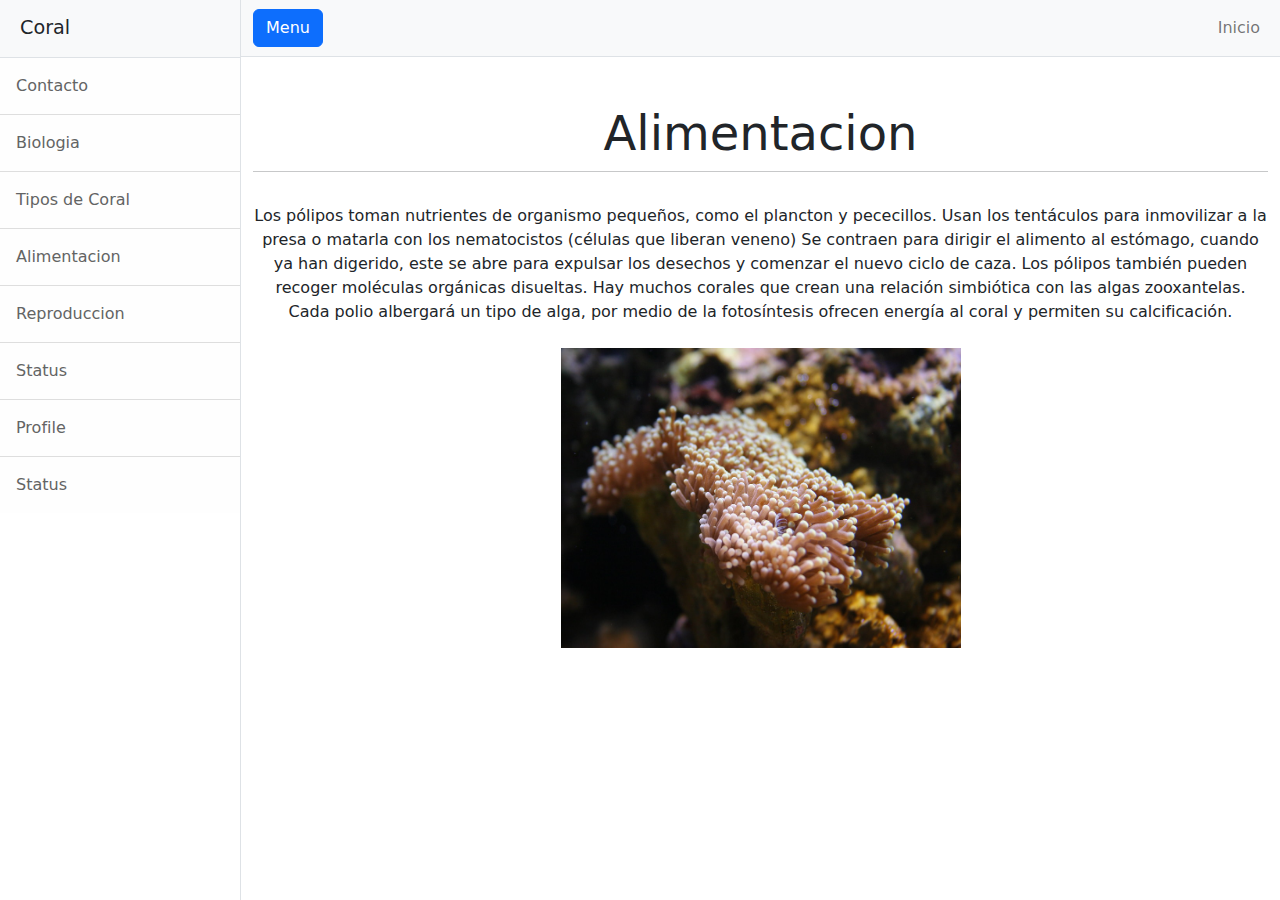
<file: sitio1/alimentacion/alimentacion.html>
<!DOCTYPE html>
<html lang="es">
    <head>
        <meta charset="utf-8" />
        <meta name="viewport" content="width=device-width, initial-scale=1, shrink-to-fit=no" />
        <meta name="description" content="" />
        <meta name="author" content="" />
        <title>Alimentacion</title>
        <!-- Favicon-->
        <link rel="icon" type="image/x-icon" href="assets/favicon.ico" />
        <!-- Core theme CSS (includes Bootstrap)-->
        <link href="css/styles.css" rel="stylesheet" />
    </head>
    <body>
        <div class="d-flex" id="wrapper">
            <!-- Sidebar-->
            <div class="border-end bg-white" id="sidebar-wrapper">
                <div class="sidebar-heading border-bottom bg-light">Coral</div>
                <div class="list-group list-group-flush">
                    <a class="list-group-item list-group-item-action list-group-item-light p-3" href="../prueba1/contacto.html">Contacto</a>
                    <a class="list-group-item list-group-item-action list-group-item-light p-3" href="../biologia/biologia.html">Biologia</a>
                    <a class="list-group-item list-group-item-action list-group-item-light p-3" href="../tipos-coral/tipos-coral.html">Tipos de Coral</a>
                    <a class="list-group-item list-group-item-action list-group-item-light p-3" href="#!">Alimentacion</a>
                    <a class="list-group-item list-group-item-action list-group-item-light p-3" href="../reproduccion/reproduccion.html">Reproduccion</a>
                    <a class="list-group-item list-group-item-action list-group-item-light p-3" href="#!">Status</a>
                    <a class="list-group-item list-group-item-action list-group-item-light p-3" href="#!">Profile</a>
                    <a class="list-group-item list-group-item-action list-group-item-light p-3" href="#!">Status</a>
                </div>
            </div>
            <!-- Page content wrapper-->
            <div id="page-content-wrapper">
                <!-- Top navigation-->
                <nav class="navbar navbar-expand-lg navbar-light bg-light border-bottom">
                    <div class="container-fluid">
                        <button class="btn btn-primary" id="sidebarToggle">Menu</button>
                        <button class="navbar-toggler" type="button" data-bs-toggle="collapse" data-bs-target="#navbarSupportedContent" aria-controls="navbarSupportedContent" aria-expanded="false" aria-label="Toggle navigation"><span class="navbar-toggler-icon"></span></button>
                        <div class="collapse navbar-collapse" id="navbarSupportedContent">
                            <ul class="navbar-nav ms-auto mt-2 mt-lg-0">
                                <li class="nav-item active"><a class="nav-link" href="../index.html">Inicio</a></li>
                                
                                <!--

                                <li class="nav-item dropdown">
                                    <a class="nav-link dropdown-toggle" id="navbarDropdown" href="#" role="button" data-bs-toggle="dropdown" aria-haspopup="true" aria-expanded="false">Dropdown</a>
                                    <div class="dropdown-menu dropdown-menu-end" aria-labelledby="navbarDropdown">
                                        <a class="dropdown-item" href="#!">Action</a>
                                        <a class="dropdown-item" href="#!">Another action</a>
                                        <div class="dropdown-divider"></div>
                                        <a class="dropdown-item" href="#!">Something else here</a>
                                    </div>
                                </li>

                                -->

                            </ul>
                        </div>
                    </div>
                </nav>
                <!-- Page content-->
                <div class="container-fluid">

                    <h3 class="mt-5 display-5 text-center">Alimentacion</h3>
                    <hr class="my-2">

                    <br>

                    <p class="text-center">
                        Los pólipos toman nutrientes de organismo pequeños, como el plancton y pececillos. 
                        Usan los tentáculos para inmovilizar a la presa o matarla con los nematocistos 
                        (células que liberan veneno)

                        Se contraen para dirigir el alimento al estómago, cuando ya han digerido, 
                        este se abre para expulsar los desechos y comenzar el nuevo ciclo de caza. 
                        Los pólipos también pueden recoger moléculas orgánicas disueltas.

                        Hay muchos corales que crean una relación simbiótica con las algas zooxantelas. 
                        Cada polio albergará un tipo de alga, por medio de la fotosíntesis ofrecen energía 
                        al coral y permiten su calcificación.

                        <br>
                        <br>

                        <img src="../images/punta_corles.jpg" alt="punta coral" height="300px" width="400px">

                        <br>
                        <br>

                    </p>


                </div>
            </div>
        </div>
        <!-- Bootstrap core JS-->
        <script src="https://cdn.jsdelivr.net/npm/bootstrap@5.2.3/dist/js/bootstrap.bundle.min.js"></script>
        <!-- Core theme JS-->
        <script src="js/scripts.js"></script>
    </body>
</html>
</file>
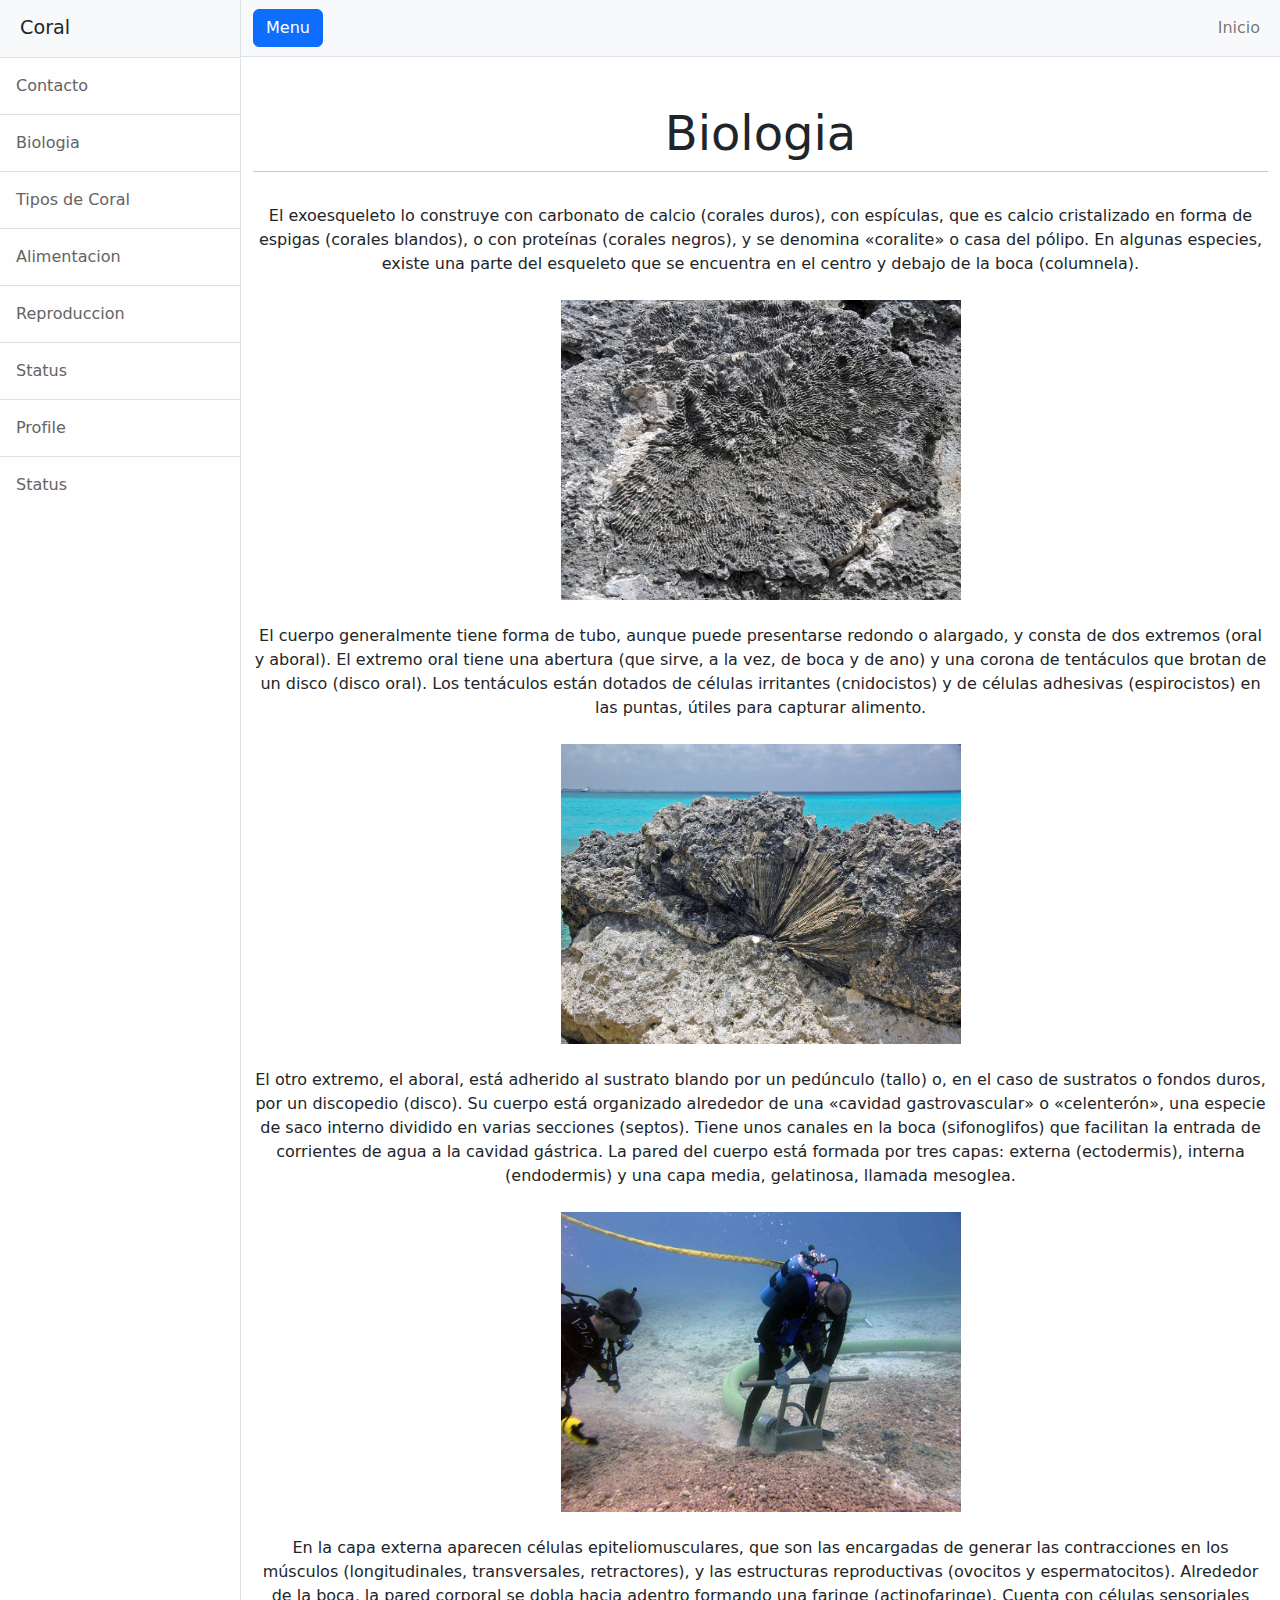
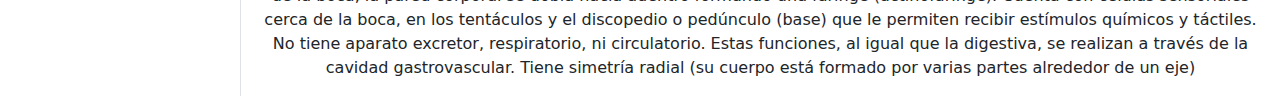
<file: sitio1/biologia/biologia.html>
<!DOCTYPE html>
<html lang="es">
    <head>
        <meta charset="utf-8" />
        <meta name="viewport" content="width=device-width, initial-scale=1, shrink-to-fit=no" />
        <meta name="description" content="" />
        <meta name="author" content="" />
        <title>Biologia</title>
        <!-- Favicon-->
        <link rel="icon" type="image/x-icon" href="assets/favicon.ico" />
        <!-- Core theme CSS (includes Bootstrap)-->
        <link href="css/styles.css" rel="stylesheet" />
    </head>
    <body>
        <div class="d-flex" id="wrapper">
            <!-- Sidebar-->
            <div class="border-end bg-white" id="sidebar-wrapper">
                <div class="sidebar-heading border-bottom bg-light">Coral</div>
                <div class="list-group list-group-flush">
                    <a class="list-group-item list-group-item-action list-group-item-light p-3" href="../prueba1/contacto.html">Contacto</a>
                    <a class="list-group-item list-group-item-action list-group-item-light p-3" href="#!">Biologia</a>
                    <a class="list-group-item list-group-item-action list-group-item-light p-3" href="../tipos-coral/tipos-coral.html">Tipos de Coral</a>
                    <a class="list-group-item list-group-item-action list-group-item-light p-3" href="../alimentacion/alimentacion.html">Alimentacion</a>
                    <a class="list-group-item list-group-item-action list-group-item-light p-3" href="../reproduccion/reproduccion.html">Reproduccion</a>
                    <a class="list-group-item list-group-item-action list-group-item-light p-3" href="#!">Status</a>
                    <a class="list-group-item list-group-item-action list-group-item-light p-3" href="#!">Profile</a>
                    <a class="list-group-item list-group-item-action list-group-item-light p-3" href="#!">Status</a>
                </div>
            </div>
            <!-- Page content wrapper-->
            <div id="page-content-wrapper">
                <!-- Top navigation-->
                <nav class="navbar navbar-expand-lg navbar-light bg-light border-bottom">
                    <div class="container-fluid">
                        <button class="btn btn-primary" id="sidebarToggle">Menu</button>
                        <button class="navbar-toggler" type="button" data-bs-toggle="collapse" data-bs-target="#navbarSupportedContent" aria-controls="navbarSupportedContent" aria-expanded="false" aria-label="Toggle navigation"><span class="navbar-toggler-icon"></span></button>
                        <div class="collapse navbar-collapse" id="navbarSupportedContent">
                            <ul class="navbar-nav ms-auto mt-2 mt-lg-0">
                                <li class="nav-item active"><a class="nav-link" href="../index.html">Inicio</a></li>
                                
                                <!--

                                <li class="nav-item dropdown">
                                    <a class="nav-link dropdown-toggle" id="navbarDropdown" href="#" role="button" data-bs-toggle="dropdown" aria-haspopup="true" aria-expanded="false">Dropdown</a>
                                    <div class="dropdown-menu dropdown-menu-end" aria-labelledby="navbarDropdown">
                                        <a class="dropdown-item" href="#!">Action</a>
                                        <a class="dropdown-item" href="#!">Another action</a>
                                        <div class="dropdown-divider"></div>
                                        <a class="dropdown-item" href="#!">Something else here</a>
                                    </div>
                                </li>

                                -->

                            </ul>
                        </div>
                    </div>
                </nav>
                <!-- Page content-->
                <div class="container-fluid">

                    <h3 class="mt-5 display-5 text-center">Biologia</h3>
                    <hr class="my-2">

                    <br>

                    <p class="text-center">
                        El exoesqueleto lo construye con carbonato de calcio (corales duros), con espículas, 
                        que es calcio cristalizado en forma de espigas (corales blandos), o con proteínas 
                        (corales negros), y se denomina «coralite» o casa del pólipo.
                        En algunas especies, existe una parte del esqueleto que se encuentra en el centro y
                        debajo de la boca (columnela).

                        <br>
                        <br>

                        <img src="../images/coral_rocas_dos.jpg" alt="roca y coral" height="300px" width="400px">

                        <br>
                        <br>

                        El cuerpo generalmente tiene forma de tubo, aunque puede presentarse redondo o
                        alargado, y consta de dos extremos (oral y aboral).

                        El extremo oral tiene una abertura (que sirve, a la vez, de boca y de ano) y 
                        una corona de tentáculos que brotan de un disco (disco oral).

                        Los tentáculos están dotados de células irritantes (cnidocistos) y de células
                        adhesivas (espirocistos) en las puntas, útiles para capturar alimento.

                        <br>
                        <br>

                        <img src="../images/coral_roca.jpg" alt="coral roca" height="300px" width="400px">

                        <br>
                        <br>

                        El otro extremo, el aboral, está adherido al sustrato blando por un pedúnculo
                        (tallo) o, en el caso de sustratos o fondos duros, por un discopedio (disco).

                        Su cuerpo está organizado alrededor de una «cavidad gastrovascular» o «celenterón», 
                        una especie de saco interno dividido en varias secciones (septos).

                        Tiene unos canales en la boca (sifonoglifos) que facilitan la entrada de corrientes
                        de agua a la cavidad gástrica.

                        La pared del cuerpo está formada por tres capas: externa (ectodermis), interna
                        (endodermis) y una capa media, gelatinosa, llamada mesoglea.

                        <br>
                        <br>

                        <img src="../images/buzos_corales.jpg" alt="coral buzos" height="300px" width="400px">

                        <br>
                        <br>

                        En la capa externa aparecen células epiteliomusculares, que son las encargadas
                        de generar las contracciones en los músculos (longitudinales, transversales, retractores), 
                        y las estructuras reproductivas (ovocitos y espermatocitos).

                        Alrededor de la boca, la pared corporal se dobla hacia adentro formando una 
                        faringe (actinofaringe).

                        Cuenta con células sensoriales cerca de la boca, en los tentáculos y el 
                        discopedio o pedúnculo (base) que le permiten recibir estímulos químicos y táctiles.

                        No tiene aparato excretor, respiratorio, ni circulatorio. Estas funciones, 
                        al igual que la digestiva, se realizan a través de la cavidad gastrovascular.

                        Tiene simetría radial (su cuerpo está formado por varias partes alrededor de un eje)

                    </p>


                </div>
            </div>
        </div>
        <!-- Bootstrap core JS-->
        <script src="https://cdn.jsdelivr.net/npm/bootstrap@5.2.3/dist/js/bootstrap.bundle.min.js"></script>
        <!-- Core theme JS-->
        <script src="js/scripts.js"></script>
    </body>
</html>
</file>
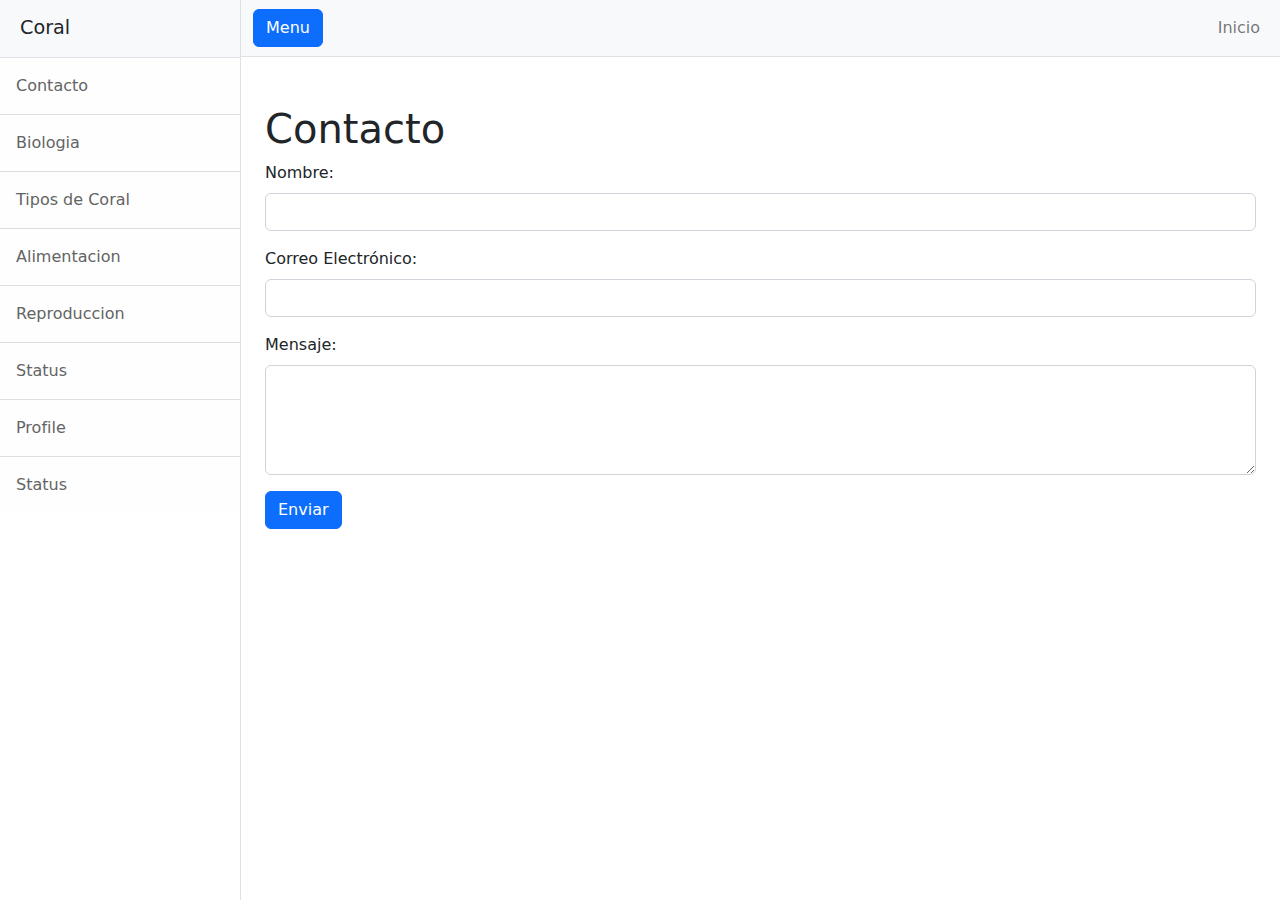
<file: sitio1/prueba1/contacto.html>
<!DOCTYPE html>
<html lang="es">
    <head>
        <meta charset="utf-8" />
        <meta name="viewport" content="width=device-width, initial-scale=1, shrink-to-fit=no" />
        <meta name="description" content="" />
        <meta name="author" content="" />
        <title>Contacto</title>
        <!-- Favicon-->
        <link rel="icon" type="image/x-icon" href="assets/favicon.ico" />
        <!-- Core theme CSS (includes Bootstrap)-->
        <link href="css/styles.css" rel="stylesheet" />
    </head>
    <body>
        <div class="d-flex" id="wrapper">
            <!-- Sidebar-->
            <div class="border-end bg-white" id="sidebar-wrapper">
                <div class="sidebar-heading border-bottom bg-light">Coral</div>
                <div class="list-group list-group-flush">
                    <a class="list-group-item list-group-item-action list-group-item-light p-3" href="#!">Contacto</a>
                    <a class="list-group-item list-group-item-action list-group-item-light p-3" href="../biologia/biologia.html">Biologia</a>
                    <a class="list-group-item list-group-item-action list-group-item-light p-3" href="../tipos-coral/tipos-coral.html">Tipos de Coral</a>
                    <a class="list-group-item list-group-item-action list-group-item-light p-3" href="../alimentacion/alimentacion.html">Alimentacion</a>
                    <a class="list-group-item list-group-item-action list-group-item-light p-3" href="../reproduccion/reproduccion.html">Reproduccion</a>
                    <a class="list-group-item list-group-item-action list-group-item-light p-3" href="#!">Status</a>
                    <a class="list-group-item list-group-item-action list-group-item-light p-3" href="#!">Profile</a>
                    <a class="list-group-item list-group-item-action list-group-item-light p-3" href="#!">Status</a>
                </div>
            </div>
            <!-- Page content wrapper-->
            <div id="page-content-wrapper">
                <!-- Top navigation-->
                <nav class="navbar navbar-expand-lg navbar-light bg-light border-bottom">
                    <div class="container-fluid">
                        <button class="btn btn-primary" id="sidebarToggle">Menu</button>
                        <button class="navbar-toggler" type="button" data-bs-toggle="collapse" data-bs-target="#navbarSupportedContent" aria-controls="navbarSupportedContent" aria-expanded="false" aria-label="Toggle navigation"><span class="navbar-toggler-icon"></span></button>
                        <div class="collapse navbar-collapse" id="navbarSupportedContent">
                            <ul class="navbar-nav ms-auto mt-2 mt-lg-0">
                                <li class="nav-item active"><a class="nav-link" href="../index.html">Inicio</a></li>
                                
                                <!--

                                <li class="nav-item dropdown">
                                    <a class="nav-link dropdown-toggle" id="navbarDropdown" href="#" role="button" data-bs-toggle="dropdown" aria-haspopup="true" aria-expanded="false">Dropdown</a>
                                    <div class="dropdown-menu dropdown-menu-end" aria-labelledby="navbarDropdown">
                                        <a class="dropdown-item" href="#!">Action</a>
                                        <a class="dropdown-item" href="#!">Another action</a>
                                        <div class="dropdown-divider"></div>
                                        <a class="dropdown-item" href="#!">Something else here</a>
                                    </div>
                                </li>

                                -->

                            </ul>
                        </div>
                    </div>
                </nav>
                <!-- Page content-->
                <div class="container-fluid">
                    
                    <!--

                    <h1 class="mt-4">Simple Sidebar</h1>
                    <p>The starting state of the menu will appear collapsed on smaller screens, and will appear non-collapsed on larger screens. When toggled using the button below, the menu will change.</p>
                    <p>
                        Make sure to keep all page content within the
                        <code>#page-content-wrapper</code>
                        . The top navbar is optional, and just for demonstration. Just create an element with the
                        <code>#sidebarToggle</code>
                        ID which will toggle the menu when clicked.aaaaaaaaaaaaaaaaaaaaaaaaaaaaaaaaaaaaaaaaaaaaaaaaaaaaaaaaaaaaaaaaaaaaaaaaaaaaa
                    </p>

                    -->

                    <div class="container mt-5">
                        <h1>Contacto</h1>
                        <form>
                            <div class="mb-3">
                                <label for="nombre" class="form-label">Nombre:</label>
                                <input type="text" class="form-control" id="nombre" name="nombre" required>
                            </div>
                            <div class="mb-3">
                                <label for="email" class="form-label">Correo Electrónico:</label>
                                <input type="email" class="form-control" id="email" name="email" required>
                            </div>
                            <div class="mb-3">
                                <label for="mensaje" class="form-label">Mensaje:</label>
                                <textarea class="form-control" id="mensaje" name="mensaje" rows="4" required></textarea>
                            </div>
                            <button type="" class="btn btn-primary">Enviar</button>
                        </form>
                    </div>

                </div>
            </div>
        </div>
        <!-- Bootstrap core JS-->
        <script src="https://cdn.jsdelivr.net/npm/bootstrap@5.2.3/dist/js/bootstrap.bundle.min.js"></script>
        <!-- Core theme JS-->
        <script src="js/scripts.js"></script>
    </body>
</html>
</file>
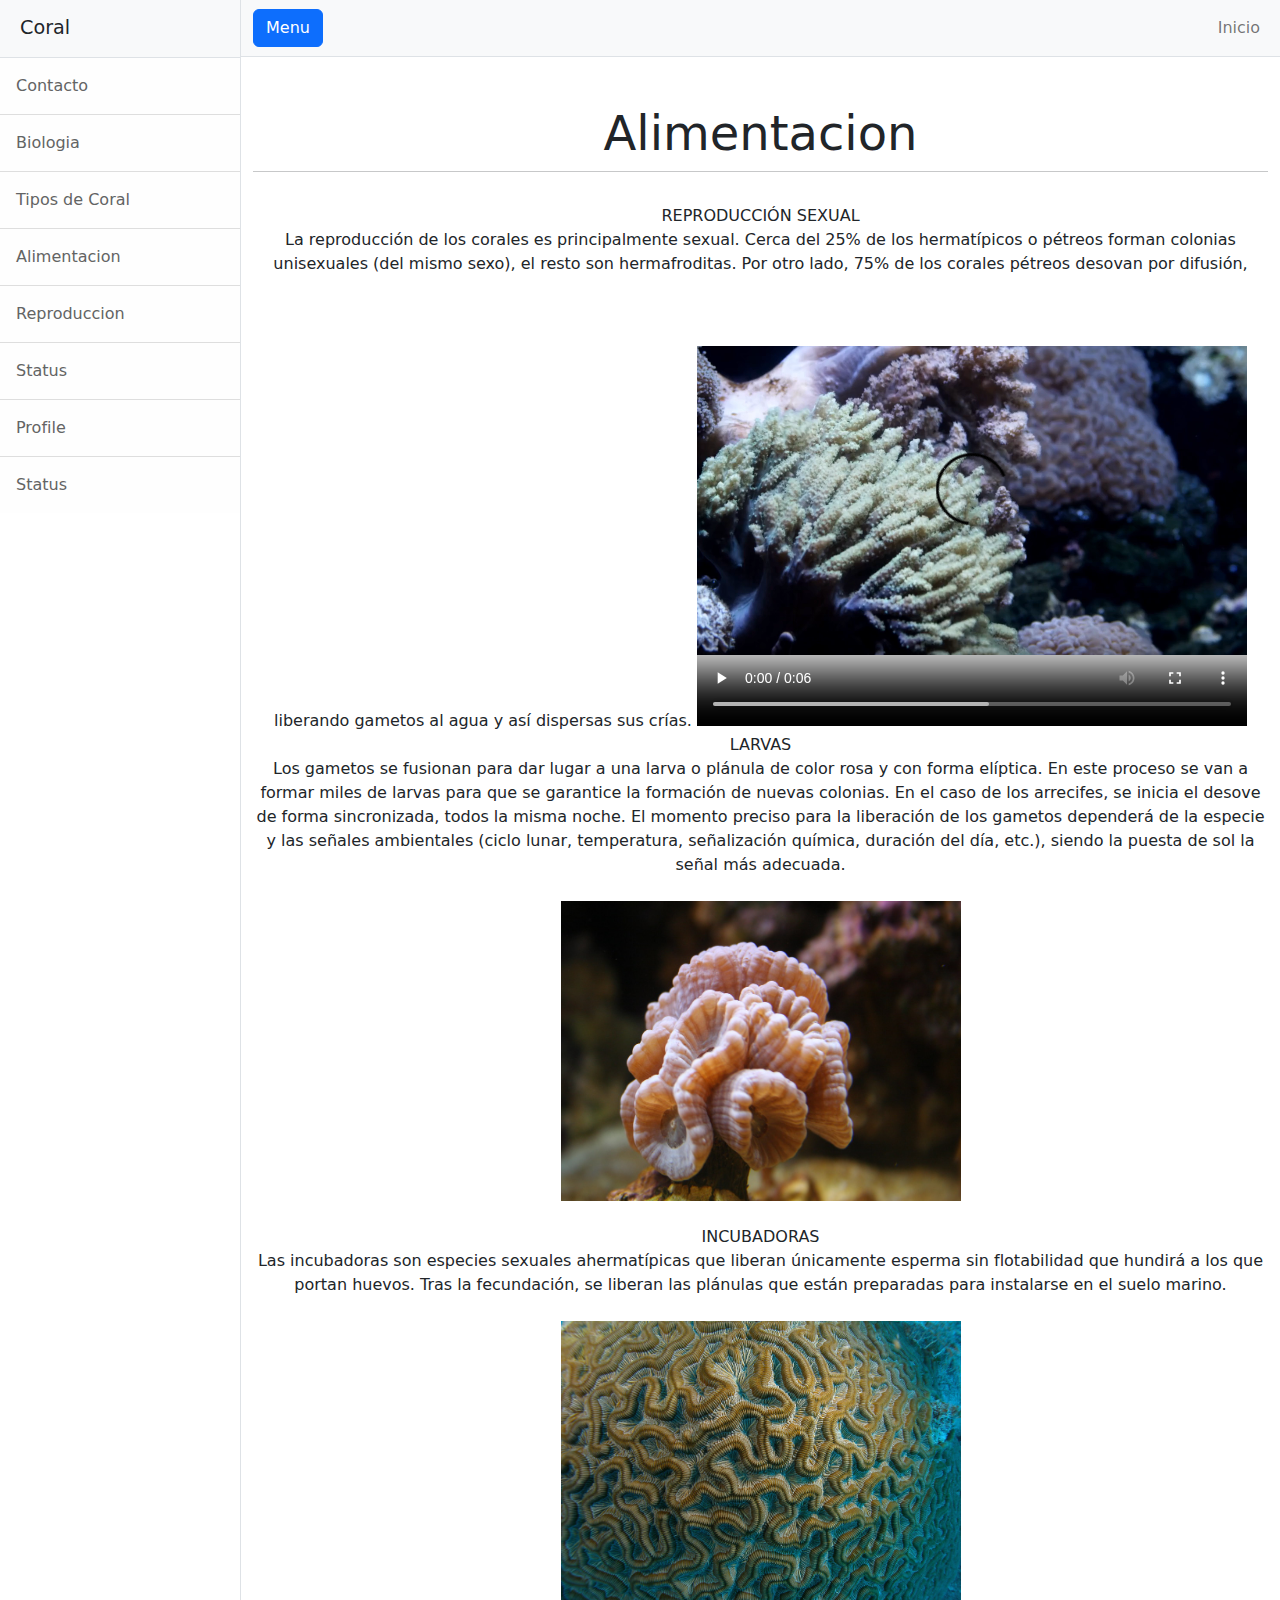
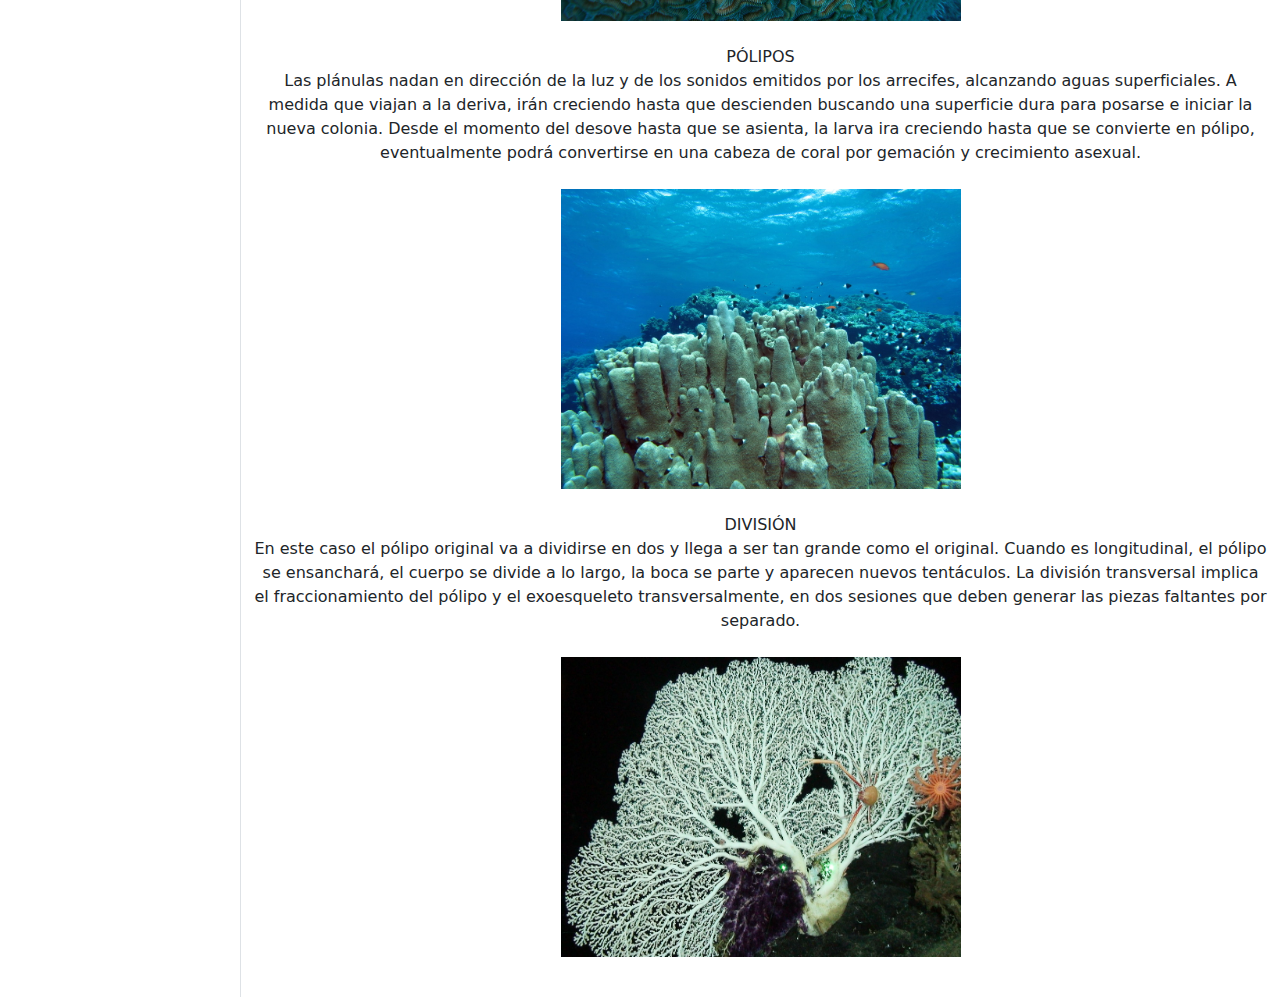
<file: sitio1/reproduccion/reproduccion.html>
<!DOCTYPE html>
<html lang="es">
    <head>
        <meta charset="utf-8" />
        <meta name="viewport" content="width=device-width, initial-scale=1, shrink-to-fit=no" />
        <meta name="description" content="" />
        <meta name="author" content="" />
        <title>Reproduccion</title>
        <!-- Favicon-->
        <link rel="icon" type="image/x-icon" href="assets/favicon.ico" />
        <!-- Core theme CSS (includes Bootstrap)-->
        <link href="css/styles.css" rel="stylesheet" />
    </head>
    <body>
        <div class="d-flex" id="wrapper">
            <!-- Sidebar-->
            <div class="border-end bg-white" id="sidebar-wrapper">
                <div class="sidebar-heading border-bottom bg-light">Coral</div>
                <div class="list-group list-group-flush">
                    <a class="list-group-item list-group-item-action list-group-item-light p-3" href="../prueba1/contacto.html">Contacto</a>
                    <a class="list-group-item list-group-item-action list-group-item-light p-3" href="../biologia/biologia.html">Biologia</a>
                    <a class="list-group-item list-group-item-action list-group-item-light p-3" href="../tipos-coral/tipos-coral.html">Tipos de Coral</a>
                    <a class="list-group-item list-group-item-action list-group-item-light p-3" href="../alimentacion/alimentacion.html">Alimentacion</a>
                    <a class="list-group-item list-group-item-action list-group-item-light p-3" href="#!">Reproduccion</a>
                    <a class="list-group-item list-group-item-action list-group-item-light p-3" href="#!">Status</a>
                    <a class="list-group-item list-group-item-action list-group-item-light p-3" href="#!">Profile</a>
                    <a class="list-group-item list-group-item-action list-group-item-light p-3" href="#!">Status</a>
                </div>
            </div>
            <!-- Page content wrapper-->
            <div id="page-content-wrapper">
                <!-- Top navigation-->
                <nav class="navbar navbar-expand-lg navbar-light bg-light border-bottom">
                    <div class="container-fluid">
                        <button class="btn btn-primary" id="sidebarToggle">Menu</button>
                        <button class="navbar-toggler" type="button" data-bs-toggle="collapse" data-bs-target="#navbarSupportedContent" aria-controls="navbarSupportedContent" aria-expanded="false" aria-label="Toggle navigation"><span class="navbar-toggler-icon"></span></button>
                        <div class="collapse navbar-collapse" id="navbarSupportedContent">
                            <ul class="navbar-nav ms-auto mt-2 mt-lg-0">
                                <li class="nav-item active"><a class="nav-link" href="../index.html">Inicio</a></li>
                                
                                <!--

                                <li class="nav-item dropdown">
                                    <a class="nav-link dropdown-toggle" id="navbarDropdown" href="#" role="button" data-bs-toggle="dropdown" aria-haspopup="true" aria-expanded="false">Dropdown</a>
                                    <div class="dropdown-menu dropdown-menu-end" aria-labelledby="navbarDropdown">
                                        <a class="dropdown-item" href="#!">Action</a>
                                        <a class="dropdown-item" href="#!">Another action</a>
                                        <div class="dropdown-divider"></div>
                                        <a class="dropdown-item" href="#!">Something else here</a>
                                    </div>
                                </li>

                                -->

                            </ul>
                        </div>
                    </div>
                </nav>
                <!-- Page content-->
                <div class="container-fluid">

                    <h3 class="mt-5 display-5 text-center">Alimentacion</h3>
                    <hr class="my-2">

                    <br>

                    <p class="text-center">
                        
                        REPRODUCCIÓN SEXUAL
                        <br>
                        La reproducción de los corales es principalmente sexual. 
                        Cerca del 25% de los hermatípicos o pétreos forman colonias unisexuales
                        (del mismo sexo), el resto son hermafroditas. 
                        Por otro lado, 75% de los corales pétreos desovan por difusión, 
                        liberando gametos al agua y así dispersas sus crías.


                        <video src="../videos/coral_pasando.mp4" class="mx-auto display-4" autoplay controls height="450px" width="550px"></video>

                        <br>

                        LARVAS
                        <br>
                        Los gametos se fusionan para dar lugar a una larva o plánula de color rosa
                        y con forma elíptica. En este proceso se van a formar miles de larvas para que
                        se garantice la formación de nuevas colonias.

                        En el caso de los arrecifes, se inicia el desove de forma sincronizada, 
                        todos la misma noche. El momento preciso para la liberación de los gametos
                        dependerá de la especie y las señales ambientales 
                        (ciclo lunar, temperatura, señalización química, duración del día, etc.), siendo la puesta 
                        de sol la señal más adecuada.

                        <br>
                        <br>

                        <img src="../images/coral_rosa_desenfoque.jpg" alt="" height="300px" width="400px">

                        <br>
                        <br>

                        INCUBADORAS
                        <br>
                        Las incubadoras son especies sexuales ahermatípicas
                        que liberan únicamente esperma sin flotabilidad que hundirá a los que portan huevos. 
                        Tras la fecundación, se liberan las plánulas que están preparadas para instalarse en el suelo marino.

                        <br>
                        <br>

                        <img src="../images/vista_coral.jpg" alt="" height="300px" width="400px">

                        <br>
                        <br>

                        PÓLIPOS
                        <br>
                        Las plánulas nadan en dirección de la luz y de los sonidos emitidos por 
                        los arrecifes, alcanzando aguas superficiales. A medida que viajan a la deriva, 
                        irán creciendo hasta que descienden buscando una superficie dura para posarse e 
                        iniciar la nueva colonia.

                        Desde el momento del desove hasta que se asienta, la larva ira creciendo hasta
                        que se convierte en pólipo, eventualmente podrá convertirse en una cabeza de 
                        coral por gemación y crecimiento asexual.

                        <br>
                        <br>

                        <img src="../images/coral_pilares.jpg" alt="" height="300px" width="400px">

                        <br>
                        <br>

                        DIVISIÓN
                        <br>
                        En este caso el pólipo original va a dividirse en dos y llega a ser tan grande como el
                        original. Cuando es longitudinal, el pólipo se ensanchará,  el cuerpo se divide a lo largo, 
                        la boca se parte y aparecen nuevos tentáculos.

                        La división transversal implica el fraccionamiento del pólipo y el exoesqueleto
                        transversalmente, en dos sesiones que deben generar las piezas faltantes por separado.

                        <br>
                        <br>

                        <img src="../images/coral_blanco.jpg" alt="" height="300px" width="400px">

                        <br>
                        <br>

                    </p>


                </div>
            </div>
        </div>
        <!-- Bootstrap core JS-->
        <script src="https://cdn.jsdelivr.net/npm/bootstrap@5.2.3/dist/js/bootstrap.bundle.min.js"></script>
        <!-- Core theme JS-->
        <script src="js/scripts.js"></script>
    </body>
</html>
</file>
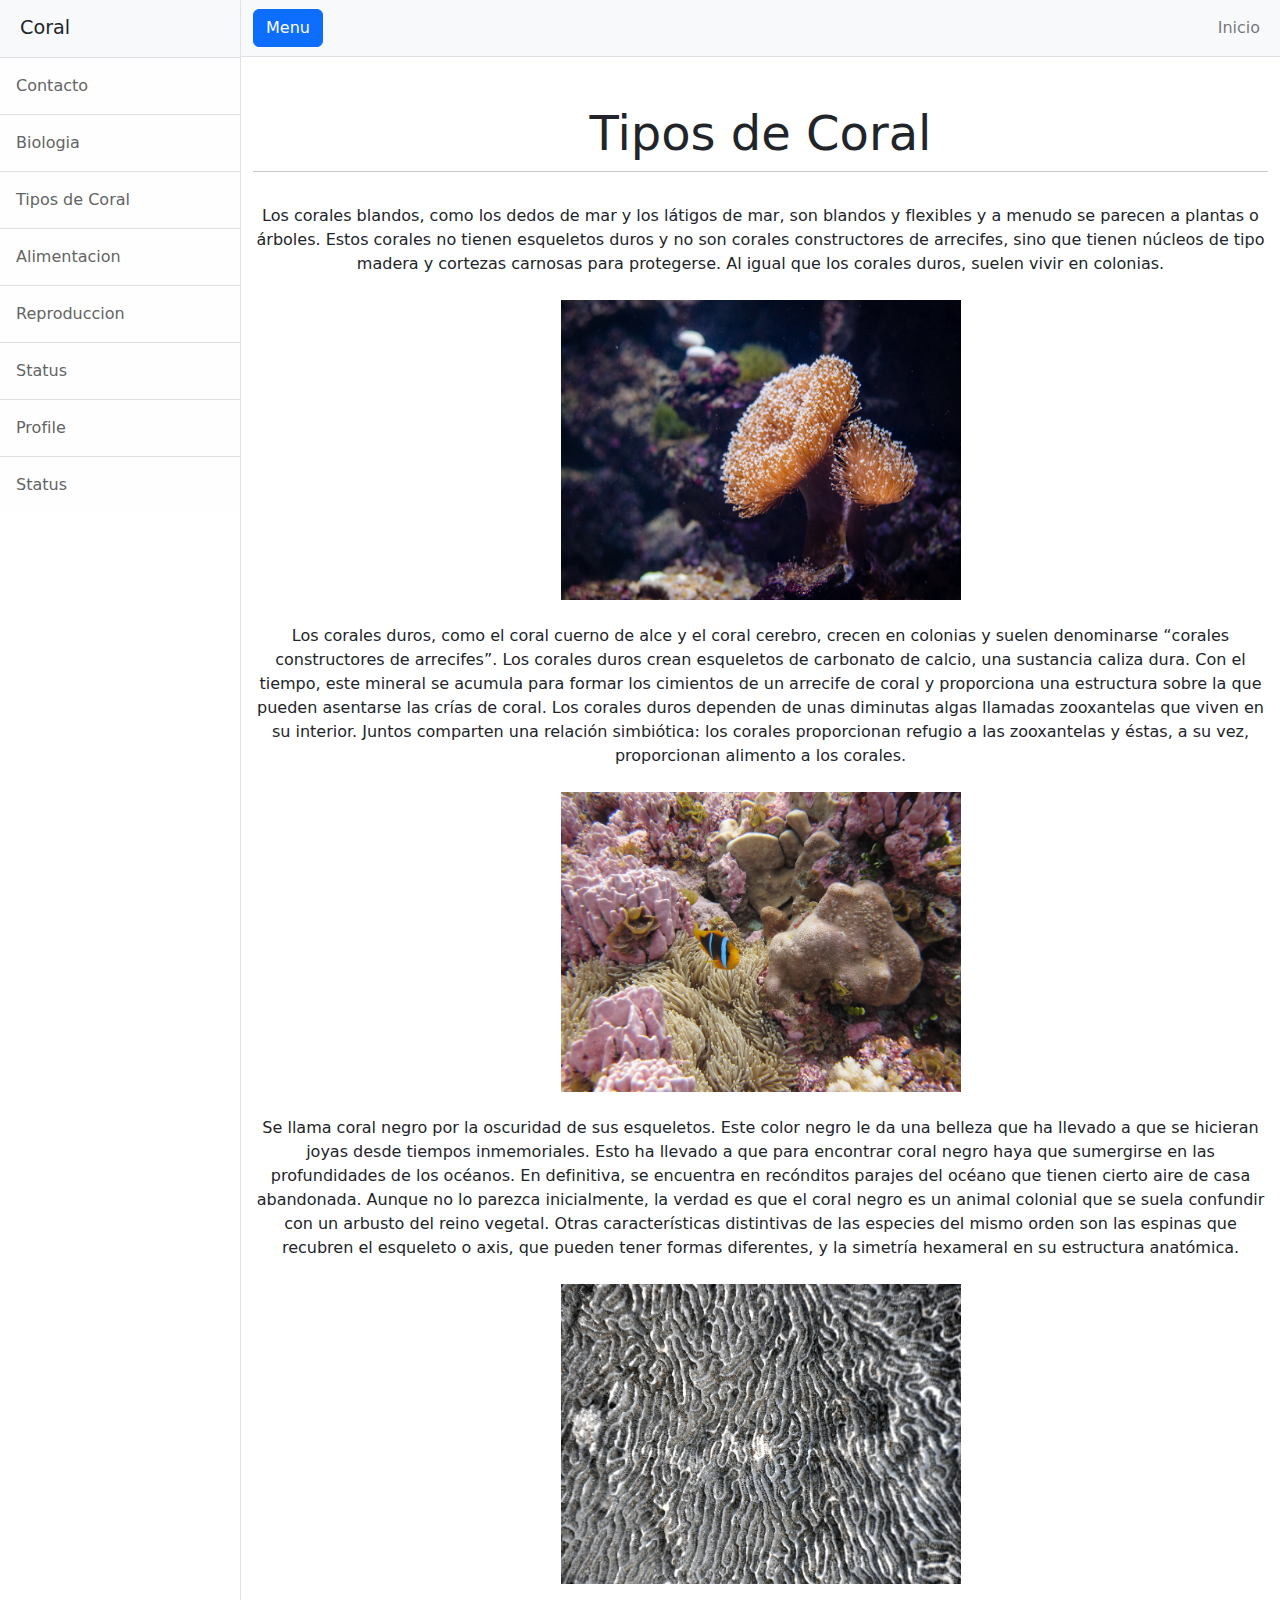
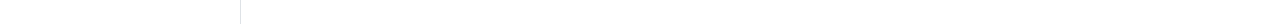
<file: sitio1/tipos-coral/tipos-coral.html>
<!DOCTYPE html>
<html lang="es">
    <head>
        <meta charset="utf-8" />
        <meta name="viewport" content="width=device-width, initial-scale=1, shrink-to-fit=no" />
        <meta name="description" content="" />
        <meta name="author" content="" />
        <title>Tipos de Coral</title>
        <!-- Favicon-->
        <link rel="icon" type="image/x-icon" href="assets/favicon.ico" />
        <!-- Core theme CSS (includes Bootstrap)-->
        <link href="css/styles.css" rel="stylesheet" />
    </head>
    <body>
        <div class="d-flex" id="wrapper">
            <!-- Sidebar-->
            <div class="border-end bg-white" id="sidebar-wrapper">
                <div class="sidebar-heading border-bottom bg-light">Coral</div>
                <div class="list-group list-group-flush">
                    <a class="list-group-item list-group-item-action list-group-item-light p-3" href="../prueba1/contacto.html">Contacto</a>
                    <a class="list-group-item list-group-item-action list-group-item-light p-3" href="../biologia/biologia.html">Biologia</a>
                    <a class="list-group-item list-group-item-action list-group-item-light p-3" href="#!">Tipos de Coral</a>
                    <a class="list-group-item list-group-item-action list-group-item-light p-3" href="../alimentacion/alimentacion.html">Alimentacion</a>
                    <a class="list-group-item list-group-item-action list-group-item-light p-3" href="../reproduccion/reproduccion.html">Reproduccion</a>
                    <a class="list-group-item list-group-item-action list-group-item-light p-3" href="#!">Status</a>
                    <a class="list-group-item list-group-item-action list-group-item-light p-3" href="#!">Profile</a>
                    <a class="list-group-item list-group-item-action list-group-item-light p-3" href="#!">Status</a>
                </div>
            </div>
            <!-- Page content wrapper-->
            <div id="page-content-wrapper">
                <!-- Top navigation-->
                <nav class="navbar navbar-expand-lg navbar-light bg-light border-bottom">
                    <div class="container-fluid">
                        <button class="btn btn-primary" id="sidebarToggle">Menu</button>
                        <button class="navbar-toggler" type="button" data-bs-toggle="collapse" data-bs-target="#navbarSupportedContent" aria-controls="navbarSupportedContent" aria-expanded="false" aria-label="Toggle navigation"><span class="navbar-toggler-icon"></span></button>
                        <div class="collapse navbar-collapse" id="navbarSupportedContent">
                            <ul class="navbar-nav ms-auto mt-2 mt-lg-0">
                                <li class="nav-item active"><a class="nav-link" href="../index.html">Inicio</a></li>
                                
                                <!--

                                <li class="nav-item dropdown">
                                    <a class="nav-link dropdown-toggle" id="navbarDropdown" href="#" role="button" data-bs-toggle="dropdown" aria-haspopup="true" aria-expanded="false">Dropdown</a>
                                    <div class="dropdown-menu dropdown-menu-end" aria-labelledby="navbarDropdown">
                                        <a class="dropdown-item" href="#!">Action</a>
                                        <a class="dropdown-item" href="#!">Another action</a>
                                        <div class="dropdown-divider"></div>
                                        <a class="dropdown-item" href="#!">Something else here</a>
                                    </div>
                                </li>

                                -->

                            </ul>
                        </div>
                    </div>
                </nav>
                <!-- Page content-->
                <div class="container-fluid">

                    <h3 class="mt-5 display-5 text-center">Tipos de Coral</h3>
                    <hr class="my-2">

                    <br>

                    <p class="text-center">
                        Los corales blandos, como los dedos de mar y los látigos de mar, 
                        son blandos y flexibles y a menudo se parecen a plantas o árboles. 
                        Estos corales no tienen esqueletos duros y no son corales constructores 
                        de arrecifes, sino que tienen núcleos de tipo madera y cortezas carnosas 
                        para protegerse. Al igual que los corales duros, suelen vivir en colonias. 

                        <br>
                        <br>

                        <img src="../images/coral_desenfoque.jpg" alt="coral blando" height="300px" width="400px">

                        <br>
                        <br>

                        Los corales duros, como el coral cuerno de alce y el coral cerebro, crecen
                        en colonias y suelen denominarse “corales constructores de arrecifes”. 
                        Los corales duros crean esqueletos de carbonato de calcio, una sustancia caliza dura. 
                        Con el tiempo, este mineral se acumula para formar los cimientos de un arrecife de coral 
                        y proporciona una estructura sobre la que pueden asentarse las crías de coral. Los corales 
                        duros dependen de unas diminutas algas llamadas zooxantelas que viven en su interior. 
                        Juntos comparten una relación simbiótica: los corales proporcionan refugio a las zooxantelas 
                        y éstas, a su vez, proporcionan alimento a los corales.

                        <br>
                        <br>

                        <img src="../images/coral_pez_payaso.jpg" alt="coral pez payaso" height="300px" width="400px">

                        <br>
                        <br>

                        Se llama coral negro por la oscuridad de sus esqueletos.

                        Este color negro le da una belleza que ha llevado a que se hicieran joyas
                        desde tiempos inmemoriales. Esto ha llevado a que para encontrar coral negro 
                        haya que sumergirse en las profundidades de los océanos. En definitiva, se 
                        encuentra en recónditos parajes del océano que tienen cierto aire de casa abandonada.

                        Aunque no lo parezca inicialmente, la verdad es que el coral negro es un animal 
                        colonial que se suela confundir con un arbusto del reino vegetal. Otras características 
                        distintivas de las especies del mismo orden son las espinas que recubren el esqueleto o axis, 
                        que pueden tener formas diferentes, y la simetría hexameral en su estructura anatómica. 

                        <br>
                        <br>

                        <img src="../images/coral_negro.jpg" alt="coral negro" height="300px" width="400px">

                        <br>
                        <br>

                    </p>


                </div>
            </div>
        </div>
        <!-- Bootstrap core JS-->
        <script src="https://cdn.jsdelivr.net/npm/bootstrap@5.2.3/dist/js/bootstrap.bundle.min.js"></script>
        <!-- Core theme JS-->
        <script src="js/scripts.js"></script>
    </body>
</html>
</file>
